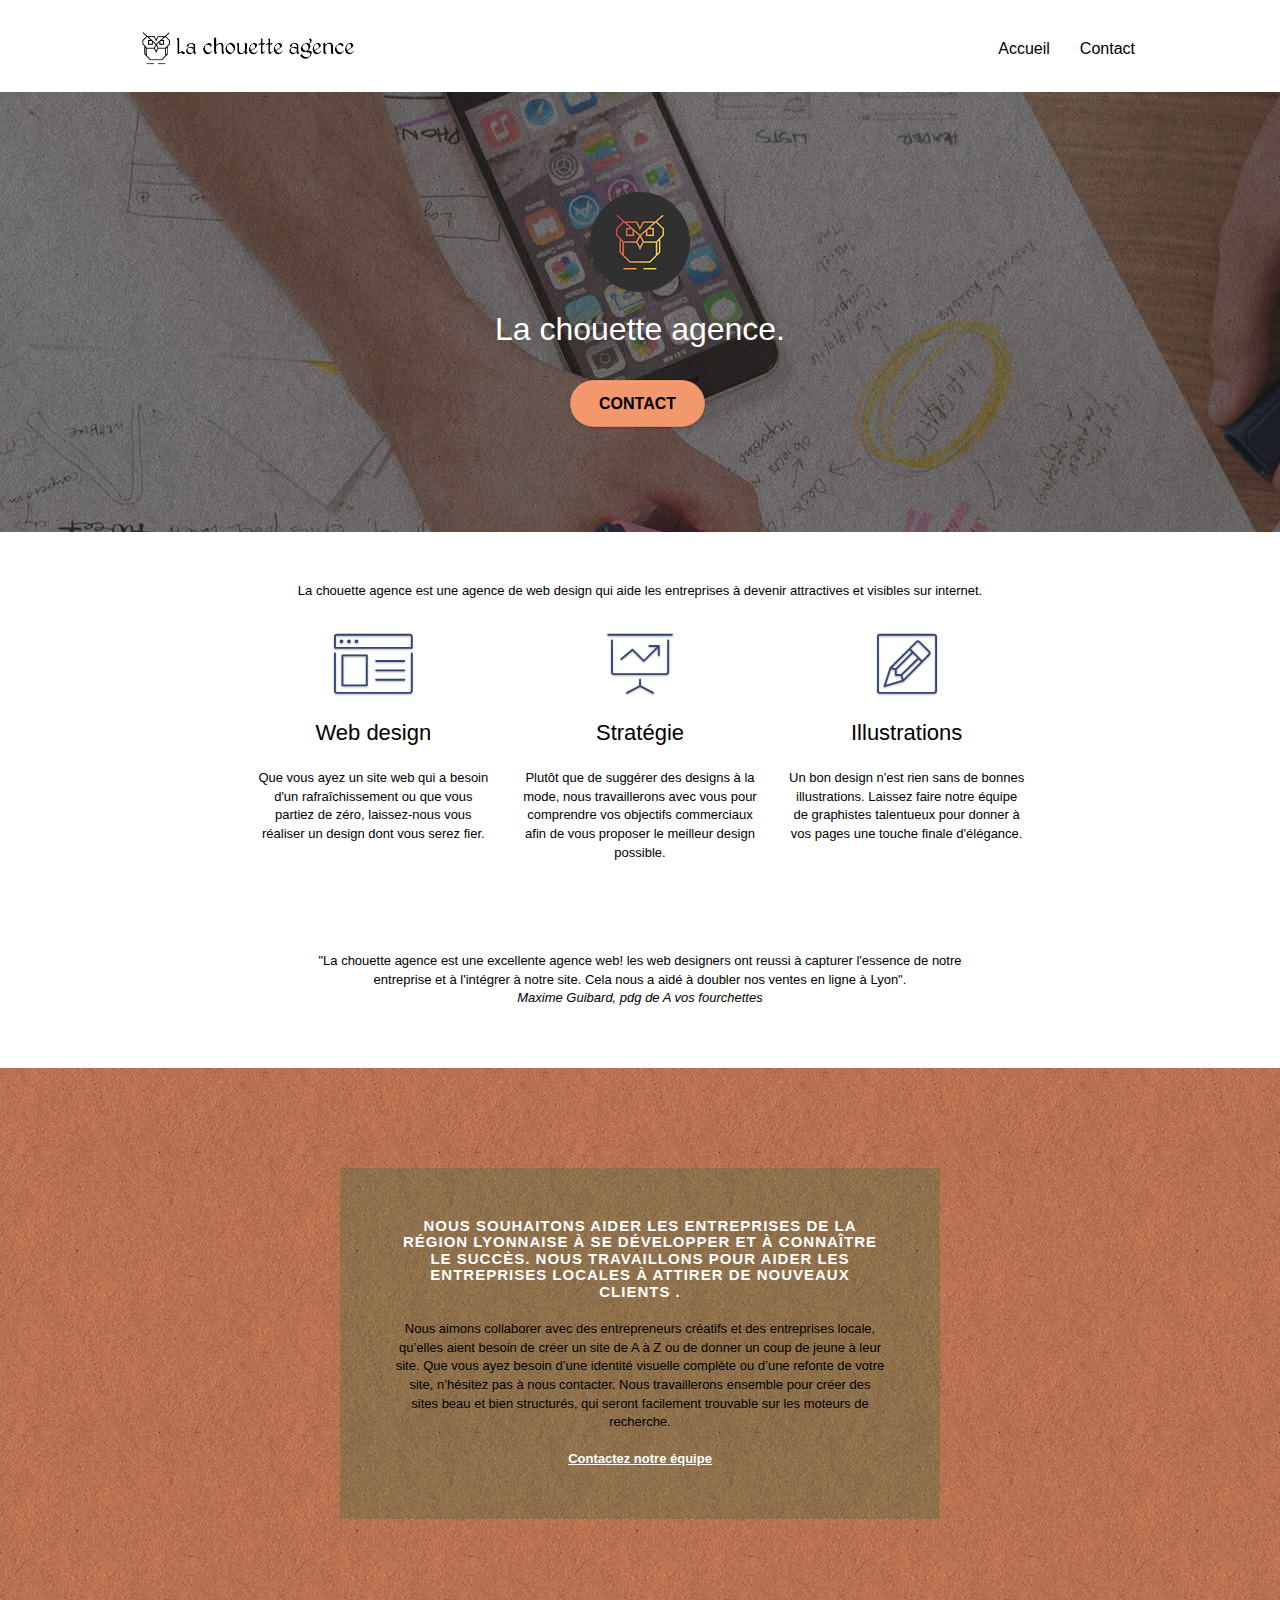
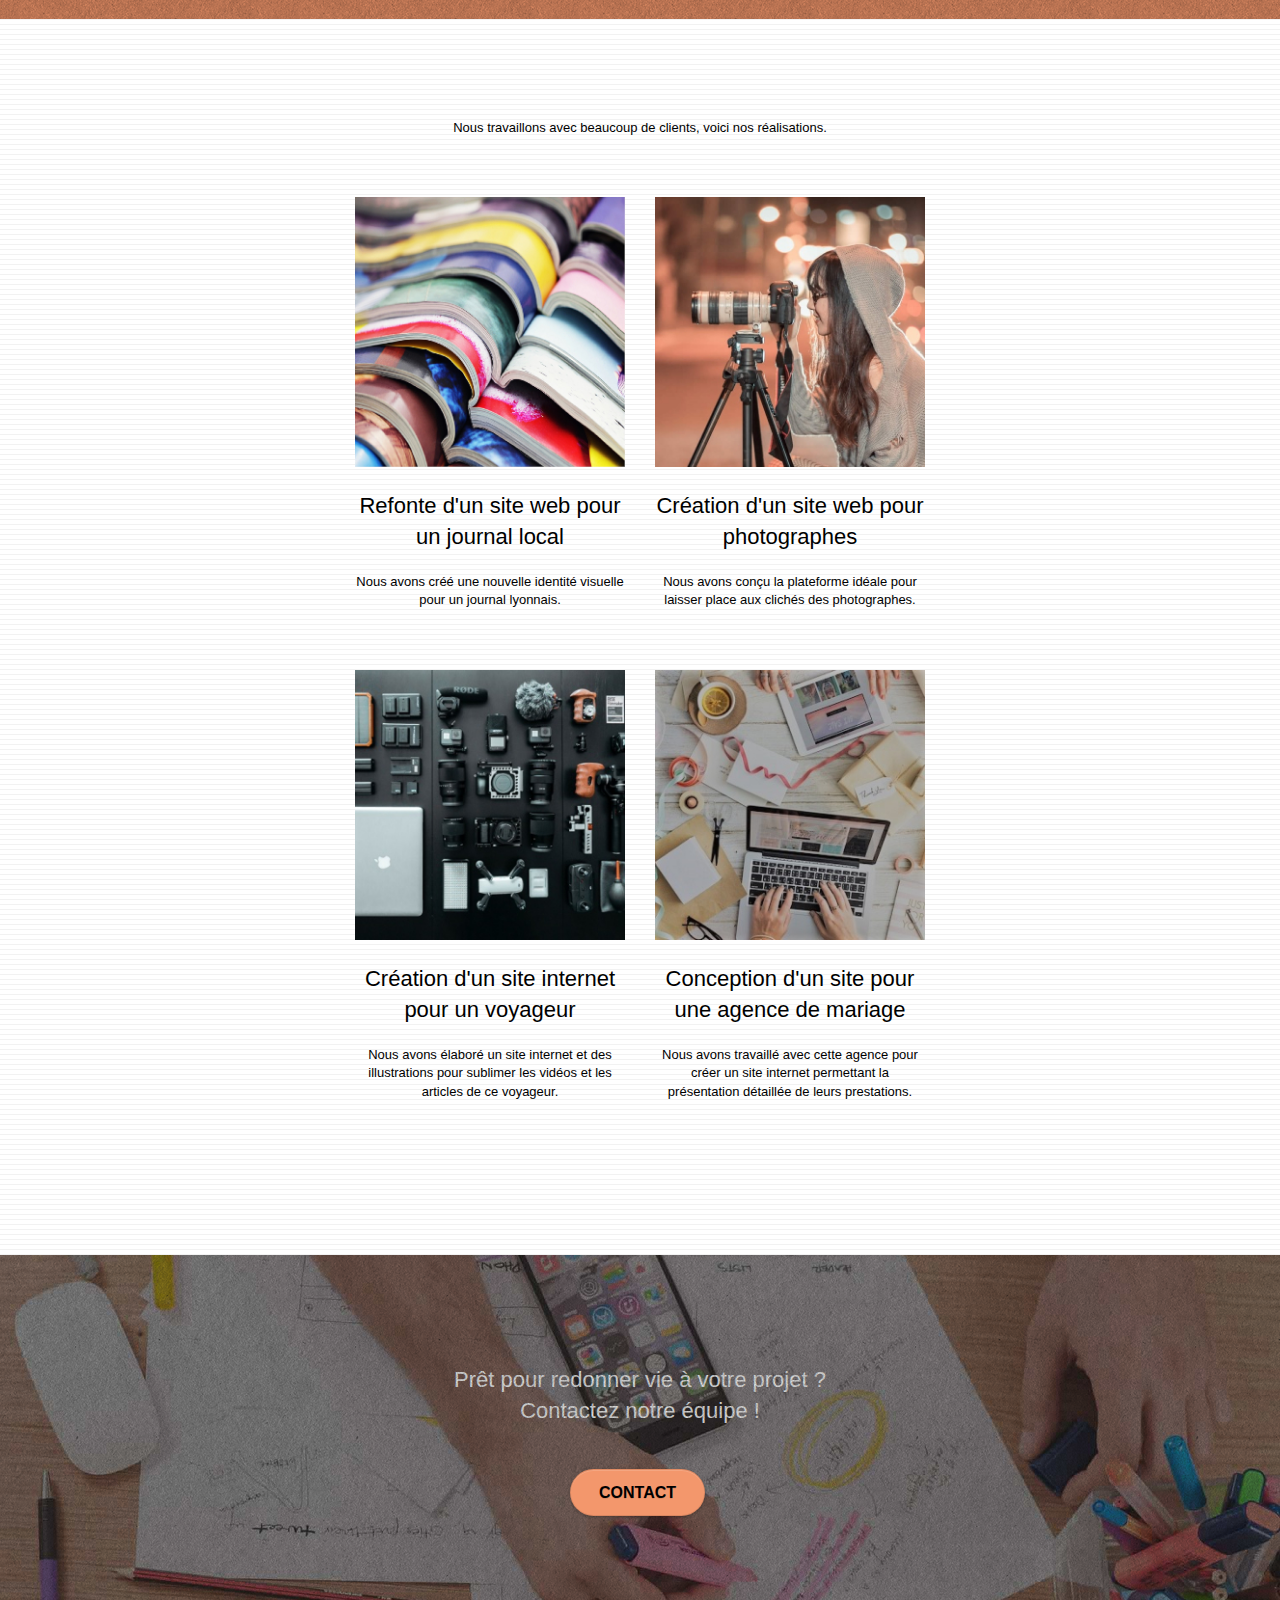
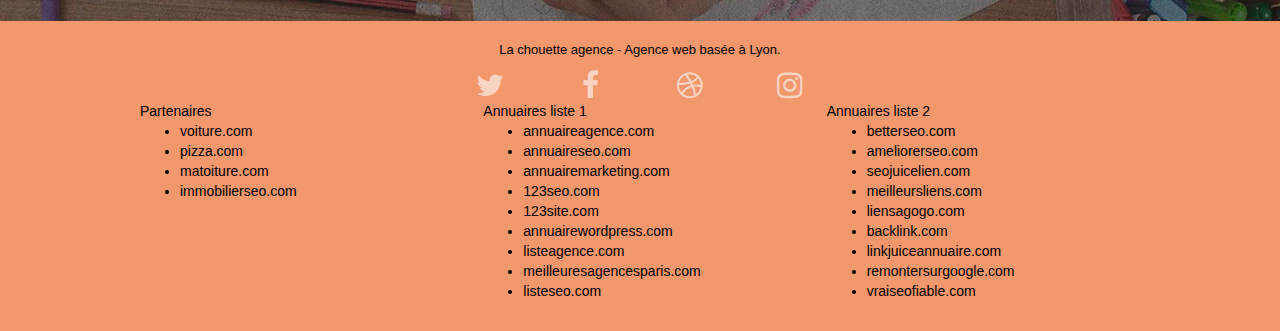
<file: index.html>
<!doctype html>
<html lang="fr">
<head>
    <meta charset="utf-8">
    <meta name="description" content="Notre agence web design de Lyon,vous accompagne dans la création de votre site
	de A à Z. Que vous ayez besoin d'une identité visuelle complète ou d'une refonte de votre site. La chouette Agence
	saura vous faire sortir du lot.">
    <meta name="viewport" content="width=device-width, initial-scale=1.0, viewport-fit=cover">
	<meta name="robots" content="index, follow">
    <link rel="shortcut icon" type="image/png" href="favicon.jpg">
    
	<link rel="stylesheet" type="text/css" href="./css/bootstrap.css">
	<link rel="stylesheet" type="text/css" href="style.css">
	<link rel="stylesheet" type="text/css" href="./css/font-awesome.css">
	<link rel="stylesheet" type="text/css" href="./css/et-line.css">
	
    
	<script src="./js/jquery-2.1.0.js"></script>
	<script src="./js/bootstrap.js"></script>
	<script src="./js/blocs.js"></script>
	<script src="./js/jquery.touchSwipe.js" defer></script>
	<script src="./js/gmaps.js"></script>

    <title>Design - La Chouette Agence</title>

    
<!-- Analytics -->
 
<!-- Analytics END -->
    
</head>
<body>
<!-- Principal conteneur -->
<div class="page-container">
    
<!-- bloc-0 -->
<div class="bloc bgc-white l-bloc " id="bloc-0">
	<div class="container bloc-sm">

		<nav class="navbar row">
			<div class="navbar-header">
				
				<a class="navbar-brand" href="index.html"><img src="img/la-chouette-agence1.png" alt="paris web design logo agence web meilleure agence" height="40" /></a>
				
				<button id="nav-toggle" type="button" class="ui-navbar-toggle navbar-toggle" data-toggle="collapse" data-target=".navbar-1">
					<span class="sr-only">Toggle navigation</span><span class="icon-bar"></span><span class="icon-bar"></span><span class="icon-bar"></span>
				</button>
			</div>
			<div class="collapse navbar-collapse navbar-1 special-dropdown-nav">
				<ul class="site-navigation nav navbar-nav">
					<li>
						<a href="index.html">Accueil</a>
					</li>
					<li>
						<a href="contact.html">Contact</a>
					</li>
				</ul>
			</div>
		</nav>
	</div>
</div>
<!-- bloc-0 END -->

<!-- bloc-1-presentation -->
<div class="bloc bgc-dark-slate-blue bg-banniere d-bloc bg-t-edge bloc-bg-texture texture-paper b-parallax" id="bloc-1-hero">
	<div class="container bloc-lg">
		<div class="row tight-width-whitespace">
			<div class="col-sm-12">
				<img src="img/logo1.png" class="center-block image-resize-mode" width="100" alt="Logo de La chouette agence." loading="lazy"/>
				<h1 class="text-center hero-bloc-text tc-white ">
					La chouette agence.
				</h1>
				<div class="text-center">
					<a href="contact.html" class="btn btn-lg btn-clean btn-rd cta-hero btn-atomic-tangerine" id="cta-hero">Contact</a>
				</div>
			</div>
		</div>
	</div>
</div>
<!-- bloc-1-presentation END -->

<!-- bloc-2-services -->
<div class="bloc bgc-white l-bloc" id="bloc-2-services">
	<div class="container bloc-md">
		<div class="row">
			<div class="col-sm-12 text-center">
				<p>La chouette agence est une agence de web design qui aide les entreprises à devenir attractives et visibles sur internet.
				</p>
			</div>
		</div>
		<div class="row voffset-lg med-width-whitespace">
			<div class="col-sm-4">
				<div class="text-center">
					<span class="et-icon-browser sm-shadow icon-dark-slate-blue icons icon-lg"></span>
				</div>
				<h2 class="mg-md text-center">
					Web design
				</h2>
				<p class="text-center ">
					Que vous ayez un site web qui a besoin d'un rafraîchissement ou que vous partiez de zéro, laissez-nous vous réaliser un design dont vous serez fier.
				</p>
			</div>
			<div class="col-sm-4">
				<div class="text-center">
					<span class="et-icon-presentation sm-shadow icon-dark-slate-blue icons icon-lg"></span>
				</div>
				<h2 class="mg-md text-center">
					Stratégie
				</h2>
				<p class="text-center ">
					Plutôt que de suggérer des designs à la mode, nous travaillerons avec vous pour comprendre vos objectifs commerciaux afin de vous proposer le meilleur design possible.<br>
				</p>
			</div>
			<div class="col-sm-4">
				<div class="text-center">
					<span class="et-icon-edit sm-shadow icon-dark-slate-blue icons icon-lg"></span>
				</div>
				<h2 class="mg-md text-center">
					Illustrations
				</h2>
				<p class="text-center ">
					Un bon design n'est rien sans de bonnes illustrations. Laissez faire notre équipe de graphistes talentueux pour donner à vos pages une touche finale d'élégance.
				</p>
			</div>
		</div>
		<div class="row voffset-lg voffset">
			<div class="col-xs-12 col-md-8 col-md-offset-2 text-center">
				<p>"La chouette agence est une excellente agence web! les web designers ont reussi à capturer 
					l'essence de notre entreprise et à l'intégrer à notre site. Cela nous a aidé à doubler nos ventes en ligne à Lyon".
					<br><span class="author-article">Maxime Guibard, pdg de A vos fourchettes</span>
				</p>
			</div>
		</div>
	</div>
</div>
<!-- bloc-2-services END -->

<!-- bloc-3-what-i-do -->
<div class="bloc tc-white bgc-atomic-tangerine bg-presentation d-bloc bloc-bg-texture texture-paper b-parallax" id="bloc-3-what-i-do">
	<div class="container bloc-lg">
		<div class="row tight-width-whitespace black-background">
			<div class="col-sm-12">
				<h3 class="mg-md text-center tc-white">
					Nous souhaitons aider les entreprises de la région Lyonnaise à se développer et à connaître le succès. Nous travaillons pour aider les entreprises locales à attirer de nouveaux clients .<br>
				</h3>
				<p class="text-center white">
					Nous aimons collaborer avec des entrepreneurs créatifs et des entreprises locale, qu’elles aient besoin de créer un site de A à Z ou de donner un coup de jeune à leur site. Que vous ayez besoin d’une identité visuelle complète ou d’une refonte de votre site, n’hésitez pas à nous contacter. Nous travaillerons ensemble pour créer des sites beau et bien structurés, qui seront facilement trouvable sur les moteurs de recherche. <br><br><a class="ltc-white bold-link" href="contact.html">Contactez notre équipe</a><br>
				</p>
			</div>
		</div>
	</div>
</div>
<!-- bloc-3-what-i-do END -->

<!-- bloc-4-portfolio -->
<div class="bloc bgc-white bg-lines-h2-bg bg-repeat l-bloc" id="bloc-4-portfolio">
	<div class="container bloc-lg">
		<div class="row">
			<div class="col-sm-12 text-center">
				<p>Nous travaillons avec beaucoup de clients, voici nos réalisations.
				</p>
			</div>
		</div>
		<div class="row tight-width-whitespace portfolio-row">
			<div class="col-sm-6">
				<a href="#" data-lightbox="img-opti/1.jpg" data-gallery-id="gallery-1" data-caption="Refonte d'un site web pour un journal local" data-frame="snapshot-lb"><img src="img-opti/1.jpg" alt="paris web design logo agence web meilleure agence et refonte site web journal" class="img-responsive portfolio-thumb" loading="lazy"/></a>
				<h2 class="mg-md text-center">
					Refonte d'un site web pour un journal local
				</h2>
				<p class="text-center">
					Nous avons créé une nouvelle identité visuelle pour un journal lyonnais.
				</p>
			</div>
			<div class="col-sm-6">
				<a href="#" data-lightbox="img-opti/2.jpg" data-gallery-id="gallery-1" data-caption="Création d'un site web pour photographes" data-frame="snapshot-lb"><img src="img-opti/2.jpg" class="img-responsive portfolio-thumb" alt="paris web design logo agence web meilleure agence, Création d'un site web pour photographes" loading="lazy"/></a>
				<h2 class="mg-md text-center">
					Création d'un site web pour photographes
				</h2>
				<p class="text-center">
					Nous avons conçu la plateforme idéale pour laisser place aux clichés des photographes.
				</p>
			</div>
		</div>
		<div class="row tight-width-whitespace portfolio-row">
			<div class="col-sm-6">
				<a href="#" data-lightbox="img-opti/3.jpg" data-gallery-id="gallery-1" data-caption="Création d'un site internet pour un voyageur" data-frame="snapshot-lb"><img src="img-opti/3.jpg" class="img-responsive portfolio-thumb" alt="paris web design logo agence web meilleure agence, Création d'un site web pour voyageur" loading="lazy"/></a>
				<h2 class="mg-md text-center">
					Création d'un site internet pour un voyageur
				</h2>
				<p class="text-center">
					Nous avons élaboré un site internet et des illustrations pour sublimer les vidéos et les articles de ce voyageur.
				</p>
			</div>
			<div class="col-sm-6">
				<a href="#" data-lightbox="img-opti/4.jpg" data-gallery-id="gallery-1" data-caption="Conception d'un site pour une agence de mariage" data-frame="snapshot-lb"><img src="img-opti/4.jpg" class="img-responsive portfolio-thumb" alt="paris web design logo agence web meilleure agence, Création d'un site web pour agence de mariage" loading="lazy"/></a>
				<h2 class="mg-md text-center">
					Conception d'un site pour une agence de mariage
				</h2>
				<p class="text-center">
					Nous avons travaillé avec cette agence pour créer un site internet permettant la présentation détaillée de leurs prestations.
				</p>
			</div>
		</div>
	</div>
</div>
<!-- bloc-4-portfolio END -->

<!-- bloc-5-cta -->
<div class="bloc bgc-dark-slate-blue bg-banniere d-bloc bloc-bg-texture texture-paper" id="bloc-5-cta">
	<div class="container bloc-lg">
		<div class="row">
			<h2 class="mg-md text-center tc-white">
				Prêt pour redonner vie à votre projet ?<br>Contactez notre équipe !
			</h2>
			<div class="col-sm-12 text-center">
				<a href="contact.html" class="btn btn-atomic-tangerine btn-clean btn-rd btn-lg cta-hero">Contact</a>
			</div>
		</div>
	</div>
</div>
<!-- bloc-5-cta END -->

<!-- Footer - bloc-8 -->
<div class="bloc bgc-atomic-tangerine d-bloc" id="bloc-8">
	<div class="container bloc-sm">
		<div class="row">
			<div class="col-sm-12">
				<p class="text-center white">
					La chouette agence - Agence web basée à Lyon.<br>
				</p>
				<div class="row row-no-gutters social">
					<div class="col-sm-3">
						<div class="text-center">
							<a class="social" href="https://twitter.com/"><span class="fa fa-twitter icon-md"></span></a>
						</div>
					</div>
					<div class="col-sm-3">
						<div class="text-center">
							<a class="social" href="https://www.facebook.com/"><span class="fa fa-facebook icon-md"></span></a>
						</div>
					</div>
					<div class="col-sm-3">
						<div class="text-center">
							<a class="social" href="https://dribbble.com/"><span class="fa fa-dribbble icon-md"></span></a>
						</div>
					</div>
					<div class="col-sm-3">
						<div class="text-center">
							<a class="social" href="https://www.instagram.com/"><span class="fa fa-instagram icon-md"></span></a>
						</div>
					</div>
					
				</div>
				<div class="row">
					<div class="col-sm-4">
						Partenaires
							<ul>
								<li><a href="voiture.com">voiture.com</a></li>
								<li><a href="pizza.com">pizza.com</a></li>
								<li><a href="matoiture.com">matoiture.com</a></li>
								<li><a href="immobilierseo.com">immobilierseo.com</a></li>
							</ul>		
					</div>
					<div class="col-sm-4">
						Annuaires liste 1
						<ul>
							<li><a href="annuaireagence.com">annuaireagence.com</a></li>
							<li><a href="annuaireseo.com">annuaireseo.com</a></li>
							<li><a href="annuairemarketing.com">annuairemarketing.com</a></li>
							<li><a href="123seoture.com">123seo.com</a></li>
							<li><a href="123site.com">123site.com</a></li>
							<li><a href="annuairewordpress.com">annuairewordpress.com</a></li>
							<li><a href="listeagence.com">listeagence.com</a></li>
							<li><a href="meilleuresagencesparis.com">meilleuresagencesparis.com</a></li>
							<li><a href="listeseo.com">listeseo.com</a></li>
						</ul>
					</div>
					<div class="col-sm-4">
						Annuaires liste 2
						<ul>
							<li><a href="betterseo.com">betterseo.com</a></li>
							<li><a href="ameliorerseo.com">ameliorerseo.com</a></li>
							<li><a href="seojuicelien.com">seojuicelien.com</a></li>
							<li><a href="meilleursliens.com">meilleursliens.com</a></li>
							<li><a href="liensagogo.com">liensagogo.com</a></li>
							<li><a href="backlink.com">backlink.com</a></li>
							<li><a href="linkjuiceannuaire.com">linkjuiceannuaire.com</a></li>
							<li><a href="remontersurgoogle.com">remontersurgoogle.com</a></li>
							<li><a href="vraiseofiable.com">vraiseofiable.com</a></li>
						</ul>
					</div>
				</div>
			</div>
		</div>
	</div>
</div>
<!-- Footer - bloc-8 END -->

</div>
<!-- Principal conteneur END -->
    

</body>
</html>
</file>
<file: style.css>
body {
    margin: 0;
    padding: 0;
    background: #FFF;
    overflow-x: hidden;
    -webkit-font-smoothing: antialiased;
    -moz-osx-font-smoothing: grayscale;
}

a,
button {
    transition: all .3s ease-in-out;
    outline: none;
}

a:hover {
    text-decoration: none;
    cursor: pointer;
}

#page-loading-blocs-notifaction {
    position: fixed;
    top: 0;
    bottom: 0;
    width: 100%;
    z-index: 100000;
    background: #FFFFFF url("img/pageload-spinner.gif") no-repeat center center;
}

.bloc {
    width: 100%;
    clear: both;
    background: 50% 50% no-repeat;
    padding: 0 50px;
    -webkit-background-size: cover;
    -moz-background-size: cover;
    -o-background-size: cover;
    background-size: cover;
    position: relative;
}

.bloc .container {
    padding-left: 0;
    padding-right: 0;
}

.bloc-lg {
    padding: 100px 50px;
}

.bloc-md {
    padding: 50px;
}

.bloc-sm {
    padding: 20px 50px;
}

.bg-center,
.bg-l-edge,
.bg-r-edge,
.bg-t-edge,
.bg-b-edge,
.bg-tl-edge,
.bg-bl-edge,
.bg-tr-edge,
.bg-br-edge,
.bg-repeat {
    -webkit-background-size: auto;
    -moz-background-size: auto;
    -o-background-size: auto;
    background-size: auto;
}

.bg-repeat {
    background: repeat;
}

.bg-t-edge {
    background: top no-repeat;
}

.bloc-bg-texture::before {
    content: "";
    background-size: 2px 2px;
    position: absolute;
    top: 0;
    bottom: 0;
    left: 0;
    right: 0;
}

.texture-paper::before {
    background: url("img/texture-paper.png");
    background-size: 280px 280px;
}

.b-parallax {
    background-attachment: fixed;
}

.d-bloc {
    color: black;
}

.d-bloc button:hover {
    color: rgba(0, 0, 0, 0.9);
}

.d-bloc .icon-round,
.d-bloc .icon-square,
.d-bloc .icon-rounded,
.d-bloc .icon-semi-rounded-a,
.d-bloc .icon-semi-rounded-b {
    border-color: rgba(255, 255, 255, .9);
}

.d-bloc .divider-h span {
    border-color: rgba(255, 255, 255, .2);
}

.d-bloc .a-btn,
.d-bloc .navbar a,
.d-bloc .navbar-brand,
.d-bloc a .icon-sm,
.d-bloc a .icon-md,
.d-bloc a .icon-lg,
.d-bloc a .icon-xl,
.d-bloc h1 a,
.d-bloc h2 a,
.d-bloc h3 a,
.d-bloc h4 a,
.d-bloc h5 a,
.d-bloc h6 a,
.d-bloc p a {
    color: rgba(255, 255, 255, .6);
}

.d-bloc .a-btn:hover,
.d-bloc .navbar a:hover,
.d-bloc .navbar-brand:hover,
.d-bloc a:hover .icon-sm,
.d-bloc a:hover .icon-md,
.d-bloc a:hover .icon-lg,
.d-bloc a:hover .icon-xl,
.d-bloc h1 a:hover,
.d-bloc h2 a:hover,
.d-bloc h3 a:hover,
.d-bloc h4 a:hover,
.d-bloc h5 a:hover,
.d-bloc h6 a:hover,
.d-bloc p a:hover {
    color: rgba(255, 255, 255, 1);
}

.d-bloc .navbar-toggle .icon-bar {
    background: rgba(255, 255, 255, 1);
}

.d-bloc .btn-wire,
.d-bloc .btn-wire:hover {
    color: rgba(255, 255, 255, 1);
    border-color: rgba(255, 255, 255, 1);
}

.d-bloc .panel {
    color: rgba(0, 0, 0, .5);
}

.d-bloc .panel button:hover {
    color: rgba(0, 0, 0, .7);
}

.d-bloc .panel icon {
    border-color: rgba(0, 0, 0, .7);
}

.d-bloc .panel .divider-h span {
    border-color: rgba(0, 0, 0, .1);
}

.d-bloc .panel .a-btn {
    color: rgba(0, 0, 0, .6);
}

.d-bloc .panel .a-btn:hover {
    color: rgba(0, 0, 0, 1);
}

.d-bloc .panel .btn-wire,
.d-bloc .panel .btn-wire:hover {
    color: rgba(0, 0, 0, .7);
    border-color: rgba(0, 0, 0, .3);
}

.d-bloc .panel,
.l-bloc {
    color: rgba(0, 0, 0, .5);
}

.d-bloc .panel button:hover,
.l-bloc button:hover {
    color: rgba(0, 0, 0, .7);
}

.l-bloc .icon-round,
.l-bloc .icon-square,
.l-bloc .icon-rounded,
.l-bloc .icon-semi-rounded-a,
.l-bloc .icon-semi-rounded-b {
    border-color: rgba(0, 0, 0, .7);
}

.d-bloc .panel .divider-h span,
.l-bloc .divider-h span {
    border-color: rgba(0, 0, 0, .1);
}

.d-bloc .panel .a-btn,
.l-bloc .a-btn,
.l-bloc .navbar a,
.l-bloc .navbar-brand,
.l-bloc a .icon-sm,
.l-bloc a .icon-md,
.l-bloc a .icon-lg,
.l-bloc a .icon-xl,
.l-bloc h1 a,
.l-bloc h2 a,
.l-bloc h3 a,
.l-bloc h4 a,
.l-bloc h5 a,
.l-bloc h6 a,
.l-bloc p a {
    color: rgba(0, 0, 0, .6);
}

.d-bloc .panel .a-btn:hover,
.l-bloc .a-btn:hover,
.l-bloc .navbar a:hover,
.l-bloc .navbar-brand:hover,
.l-bloc a:hover .icon-sm,
.l-bloc a:hover .icon-md,
.l-bloc a:hover .icon-lg,
.l-bloc a:hover .icon-xl,
.l-bloc h1 a:hover,
.l-bloc h2 a:hover,
.l-bloc h3 a:hover,
.l-bloc h4 a:hover,
.l-bloc h5 a:hover,
.l-bloc h6 a:hover,
.l-bloc p a:hover {
    color: rgba(0, 0, 0, 1);
}

.l-bloc .navbar-toggle .icon-bar {
    color: rgba(0, 0, 0, .6);
}

.d-bloc .panel .btn-wire,
.d-bloc .panel .btn-wire:hover,
.l-bloc .btn-wire,
.l-bloc .btn-wire:hover {
    color: rgba(0, 0, 0, .7);
    border-color: rgba(0, 0, 0, .3);
}

.voffset {
    margin-top: 30px;
}

.voffset-lg {
    margin-top: 80px;
}

.row-no-gutters {
    margin-right: 0;
    margin-left: 0;
}

.row.row-no-gutters > [class^="col-"],
.row.row-no-gutters > [class*=" col-"] {
    padding-right: 0;
    padding-left: 0;
}

#bloc-1-hero h1 {
    font-size: 32px;
}

.navbar {
    margin-bottom: 0;
    z-index: 1;
}

.navbar-brand {
    height: auto;
    padding: 3px 15px;
    font-size: 25px;
    font-weight: normal;
    font-weight: 600;
    line-height: 44px;
}

.navbar-brand img {
    max-height: 200px;
    margin: 0 5px 0 0;
    display: inline;
}

.navbar-brand img[src$=svg] {
    min-width: 100px;
}

.nav-center .navbar-brand img {
    margin: 0;
}

.navbar .nav {
    padding-top: 2px;
    margin-right: -16px;
    float: right;
    z-index: 1;
}

.nav > li {
    float: left;
    margin-top: 4px;
    font-size: 16px;
}

.navbar-nav .open .dropdown-menu > li > a {
    text-align: inherit;
}

.nav > li a:hover,
.nav > li a:focus {
    background: transparent;
}

.navbar-toggle {
    margin: 10px 10px 0 0;
    border: 0px;
}

.navbar-toggle:hover {
    background: transparent;
}

.navbar-toggle .icon-bar {
    background-color: rgba(0, 0, 0, .5);
    width: 26px;
}

.nav-invert .navbar .nav {
    float: left;
}

.nav-invert .navbar-header,
.nav-invert .navbar-brand {
    float: right;
    position: relative;
    z-index: 2;
}

@media (min-width: 768px) {
    .site-navigation {
        position: absolute;
        top: 50%;
        right: 20px;
        transform: translate(0, -50%);
        -webkit-transform: translateY(-50%);
    }
    .nav > li .dropdown-menu a,
    .nav > li .dropdown-menu a:hover {
        color: #484848;
    }
    .nav-invert .site-navigation {
        left: 0;
        right: 0;
    }
    .nav-center {
        text-align: center;
    }
    .nav-center .navbar-header {
        width: 100%;
    }
    .nav-center .navbar-header,
    .nav-center .navbar-brand,
    .nav-center .nav > li {
        float: none;
        display: inline-block;
    }
    .nav-center .site-navigation {
        position: relative;
        width: 100%;
        right: 0;
        margin-right: 0px;
        margin-top: 20px;
    }
    .nav-center.mini-nav .navbar-toggle {
        float: none;
        margin: 10px auto 0;
    }
}

.nav > li > .dropdown a {
    background: none;
    display: block;
    padding: 14px 15px;
}

nav .caret {
    margin: 0 5px;
}

.dropdown-menu .dropdown-menu {
    top: -8px;
    left: 100%;
}

.dropdown-menu .dropmenu-flow-right {
    top: 100%;
    left: 0;
    margin-left: -1px;
    border-top-left-radius: 0;
    border-top-right-radius: 0;
}

.dropdown-menu .dropdown span {
    border: 4px solid black;
    border-top-color: transparent;
    border-right-color: transparent;
    border-bottom-color: transparent;
    margin: 6px -5px 0 0;
    float: right;
}

.mg-md {
    margin-top: 10px;
    margin-bottom: 20px;
}

.mg-lg {
    margin-top: 10px;
    margin-bottom: 40px;
}

.btn {
    margin: 0 5px 5px 0;
}

.btn.pull-right {
    margin: 0 0 5px 5px;
}

.btn-d,
.btn-d:hover,
.btn-d:focus {
    color: #FFF;
    background: rgba(0, 0, 0, .3);
}

button {
    outline: none!important;
}

.btn-rd {
    border-radius: 40px;
}

.btn-clean {
    border: 1px solid rgba(0, 0, 0, .08);
    border-bottom-color: rgba(0, 0, 0, .1);
    text-shadow: 0 1px 0 rgba(0, 0, 1, .1);
    box-shadow: 0 1px 3px rgba(0, 0, 1, .25), inset 0 1px 0 0 rgba(255, 255, 255, .15);
}

.icon-md {
    font-size: 30px!important;
}

.icon-lg {
    font-size: 60px!important;
}

.sm-shadow {
    text-shadow: 0 1px 2px rgba(0, 0, 0, .3);
}

.panel-sq,
.panel-sq .panel-heading,
.panel-sq .panel-footer {
    border-radius: 0;
}

.panel-rd {
    border-radius: 30px;
}

.panel-rd .panel-heading {
    border-radius: 29px 29px 0 0;
}

.panel-rd .panel-footer {
    border-radius: 0 0 29px 29px;
}

.form-control {
    border-color: rgba(0, 0, 0, .1);
    box-shadow: none;
}

.scrollToTop {
    width: 40px;
    height: 40px;
    position: fixed;
    bottom: 20px;
    right: 20px;
    opacity: 0;
    z-index: 500;
    transition: all .3s ease-in-out;
}

.scrollToTop span {
    margin-top: 6px;
}

.showScrollTop {
    font-size: 14px;
    opacity: 1;
}

a[data-lightbox] {
    position: relative;
    display: block;
    text-align: center;
}

a[data-lightbox]:hover::before {
    content: "+";
    font-family: "HelveticaNeue-Light", "Helvetica Neue Light", "Helvetica Neue", Helvetica, Arial;
    font-size: 32px;
    width: 50px;
    height: 50px;
    margin-left: -25px;
    border-radius: 50%;
    background: rgba(0, 0, 0, .6);
    color: #FFF;
    font-weight: 100;
    z-index: 1;
    position: absolute;
    top: 50%;
    transform: translateY(-50%);
    -webkit-transform: translateY(-50%);
}

a[data-lightbox]:hover img {
    opacity: 0.6;
    -webkit-animation-fill-mode: none;
    animation-fill-mode: none;
}

#lightbox-modal {
    display: flex;
    align-items: center;
}

#lightbox-modal .modal-dialog {
    width: 90%;
    max-width: 900px;
    margin: 0 auto 0;
}

#lightbox-modal .modal-dialog img {
    max-height: 90vh;
    margin: 0 auto;
}

.lightbox-caption {
    padding: 20px;
    color: #FFF;
    background: rgba(0, 0, 0, .5);
    position: absolute;
    left: 15px;
    right: 15px;
    bottom: 5px;
}

.close-lightbox {
    color: #FFF;
    font-size: 30px;
    position: absolute;
    top: 20px;
    right: 20px;
    z-index: 20;
    background: rgba(0, 0, 0, .5);
    border: none;
    line-height: 30px;
    padding: 0 9px 5px;
    opacity: 0.3;
}

.close-lightbox:hover,
.next-lightbox:hover,
.prev-lightbox:hover {
    opacity: 1.0;
    color: #FFF;
}

.next-lightbox,
.prev-lightbox {
    font-size: 20px;
    color: rgba(255, 255, 255, .9);
    background: rgba(0, 0, 0, .5);
    transition: all .2s ease-in-out;
    position: absolute;
    top: 45%;
    z-index: 1;
    opacity: 0.4;
}

.next-lightbox {
    padding: 6px 8px 1px 13px;
    right: 25px;
}

.prev-lightbox {
    padding: 6px 13px 1px 10px;
    left: 25px;
}

.snapshot-lb .modal-body {
    padding-bottom: 45px;
}

.snapshot-lb .lightbox-caption {
    padding: 0;
    color: rgba(0, 0, 0, .5);
    background: none;
}

h1,
h2,
h3,
h4,
h5,
h6,
p,
label,
.btn,
a {
    font-family: "helvetica";
    font-weight: 400;
    color: #000000!important;
}

.container {
    max-width: 1000px;
}

.hero-bloc-text {
    font-size: 38px;
}

.hero-bloc-text-sub {
    font-size: 36px;
}

.statement-bloc-text {
    line-height: 26px;
    font-style: italic;
    font-size: 20px;
    text-align: center;
    font-weight: lighter;
    max-width: 520px;
    margin: auto auto auto auto;
}

p {
    font-size: 13px;
}

.tight-width-whitespace {
    max-width: 600px;
    margin: auto auto auto auto;
}
.author-article{
    font-style: italic;
}

.h1 {
    font-size: 20px;
    font-family: "Open Sans";
}

.cta-hero {
    margin-top: 22px;
    color: #FFFFFF!important;
    text-transform: uppercase;
    padding: 12px 28px 12px 28px;
    font-size: 16px;
    font-weight: 700;
}

.social {
    max-width: 400px;
    margin: auto auto auto auto;
}

h2 {
    font-size: 22px;
    line-height: 1.4em;
}

h3 {
    font-size: 15px;
    text-transform: uppercase;
    font-weight: 600;
    color: #333333!important;
    letter-spacing: 1px;
}

.med-width-whitespace {
    max-width: 800px;
    margin: auto auto auto auto;
    box-shadow: 0px 0px 0px #000000;
}

h1 {
    color: #333333!important;
}

h4 {
    color: #333333!important;
}

.icons {
    margin-bottom: 14px;
    margin-top: 24px;
}

.white {
    color: #FFFFFF;
}

.portfolio-thumb {
    margin-bottom: 24px;
}

.portfolio-row {
    margin-bottom: 44px;
    margin-top: 50px;
}

.avatar {
    box-shadow: 0px 4px 9px rgba(0, 0, 0, 0.3);
}

.black-background {
    background-color: rgba(165, 147, 99, 0.7);
    padding: 40px 40px 40px 40px;
}

.bold-link {
    font-weight: 900;
    text-decoration: underline!important;
}

.bgc-white {
    background-color: #FFFFFF;
}

.bgc-dark-slate-blue {
    background-color: #364577;
}

.bgc-atomic-tangerine {
    background-color: #F3976C;
}

.tc-white {
    color: white!important;
}
.tc-black{
    color: black;
}

.btn-atomic-tangerine {
    background: #F3976C;
    color: #000000!important;
}

.btn-atomic-tangerine:hover {
    background: #c27956!important;
    color: #000000;
}

.ltc-white {
    color: #FFFFFF!important;
}

.ltc-white:hover {
    color: #cccccc!important;
}

.ltc-atomic-tangerine {
    color: #F3976C!important;
}

.ltc-atomic-tangerine:hover {
    color: #c27956!important;
}

.icon-dark-slate-blue {
    color: #364577!important;
    border-color: #364577!important;
}

.bg-dots-bg {
    background-image: url("img-opti/dots-bg.png");
}

.bg-lines-h2-bg {
    background-image: url("img-opti/lines-h2-bg.png");
}

.bg-banniere {
    background-image: url("img/la-chouette-Agence-banniere1.jpg");
}

.bg-presentation {
    background-image: url("img/image-de-presentation1.jpg");
}

@media (max-width: 1024px) {
    .bloc {
        padding-left: 20px;
        padding-right: 20px;
    }
    .bloc.full-width-bloc,
    .bloc-tile-2.full-width-bloc .container,
    .bloc-tile-3.full-width-bloc .container,
    .bloc-tile-4.full-width-bloc .container {
        padding-left: 0;
        padding-right: 0;
    }
}

@media (max-width: 992px) and (min-width: 768px) {
    .navbar .nav {
        max-width: 80%
    }
    .nav-center.navbar .nav {
        max-width: 100%
    }
}

@media only screen and (min-width: 768px) and (max-width: 1024px) and (orientation: landscape) {
    .b-parallax {
        background-attachment: scroll;
    }
}

@media only screen and (min-width: 1024px) and (max-width: 1366px) and (-webkit-min-device-pixel-ratio: 1.5) {
    .b-parallax {
        background-attachment: scroll;
    }
}

@media (max-width: 991px) {
    .container {
        width: 100%;
    }
    .b-parallax {
        background-attachment: scroll;
    }
    .page-container,
    #hero-bloc {
        overflow-x: hidden;
        position: relative;
    }
    
    .bloc-group,
    .bloc-group .bloc {
        display: block;
        width: 100%;
    }
    .bloc-fill-screen .fill-bloc-top-edge,
    .bloc-fill-screen .fill-bloc-bottom-edge {
        padding: 0 20px;
        
    }
}

@media (max-width: 767px) {
    .page-container {
        overflow-x: hidden;
        position: relative;
    }
    h1,
    h2,
    h3,
    h4,
    h5,
    h6,
    p,
    #disqus_thread {
        padding-left: 10px!important;
        padding-right: 10px!important;
    }
    .b-parallax {
        background-attachment: scroll;
    }
    .navbar .nav {
        padding-top: 0;
        border-top: 1px solid rgba(0, 0, 0, .2);
        float: none!important;
    }
    .navbar.row {
        margin-left: 0;
        margin-right: 0;
    }
    .site-navigation {
        position: inherit;
        transform: none;
        -webkit-transform: none;
        -ms-transform: none;
    }
    .nav > li {
        margin-top: 0;
        border-bottom: 1px solid rgba(0, 0, 0, .1);
        background: rgba(0, 0, 0, .05);
        text-align: left;
        padding-left: 15px;
        width: 100%;
    }
    .nav > li:hover {
        background: rgba(0, 0, 0, .08);
    }
    .dropdown .dropdown a .caret {
        float: none;
        margin: 5px 0 0 10px!important;
        border: 4px solid black;
        border-bottom-color: transparent;
        border-right-color: transparent;
        border-left-color: transparent;
    }
    #hero-bloc .navbar .nav {
        background: rgba(0, 0, 0, .8);
    }
    #hero-bloc .navbar .nav a {
        color: rgba(255, 255, 255, .6);
    }
    .hero {
        padding: 50px 0;
    }
    .hero-nav {
        left: -1px;
        right: -1px;
    }
    .navbar-collapse {
        padding: 0;
        overflow-x: hidden;
        -webkit-box-shadow: none;
        box-shadow: none;
    }
    .navbar-brand img {
        height: 40px;
        width: auto;
    }
    .nav-invert .navbar-header {
        float: none;
        width: 100%;
    }
    .nav-invert .navbar-toggle {
        float: left;
        margin-left: 10px;
    }
    .bloc {
        padding-left: 0;
        padding-right: 0;
    }
    .bloc-xxl,
    .bloc-xl,
    .bloc-lg {
        padding: 40px 0;
    }
    .bloc-sm,
    .bloc-md {
        padding-left: 0;
        padding-right: 0;
    }
    .bloc-tile-2 .container,
    .bloc-tile-3 .container,
    .bloc-tile-4 .container,
    .bloc-fill-screen .fill-bloc-top-edge,
    .bloc-fill-screen .fill-bloc-bottom-edge {
        padding-left: 0;
        padding-right: 0;
    }
    .a-block {
        padding: 0 10px;
    }
    .btn-dwn {
        display: none;
    }
    .voffset {
        margin-top: 5px;
    }
    .voffset-md {
        margin-top: 20px;
    }
    .voffset-lg {
        margin-top: 30px;
    }
    form {
        padding: 5px;
    }
    .close-lightbox {
        display: inline-block;
    }
    .blocsapp-device-iphone5 {
        background-size: 216px 425px;
        padding-top: 60px;
        width: 216px;
        height: 425px;
    }
    .blocsapp-device-iphone5 img {
        width: 180px;
        height: 320px;
    }
}

@media (max-width: 400px) {
    .bloc {
        padding-left: 0;
        padding-right: 0;
    }
}

@media (max-width: 767px) {
    .bloc-mob-center-text {
        text-align: center;
    }
}
</file>
<file: css/et-line.css>
@font-face {
    font-family: et-line;
    src: url(../fonts/et-line.eot);
    src: url(../fonts/et-line.eot?#iefix) format('embedded-opentype'), url(../fonts/et-line.woff) format('woff'), url(../fonts/et-line.ttf) format('truetype'), url(../fonts/et-line.svg#et-line) format('svg');
    font-weight: 400;
    font-style: normal
}

.et-icon-adjustments,
.et-icon-alarmclock,
.et-icon-anchor,
.et-icon-aperture,
.et-icon-attachment,
.et-icon-bargraph,
.et-icon-basket,
.et-icon-beaker,
.et-icon-bike,
.et-icon-book-open,
.et-icon-briefcase,
.et-icon-browser,
.et-icon-calendar,
.et-icon-camera,
.et-icon-caution,
.et-icon-chat,
.et-icon-circle-compass,
.et-icon-clipboard,
.et-icon-clock,
.et-icon-cloud,
.et-icon-compass,
.et-icon-desktop,
.et-icon-dial,
.et-icon-document,
.et-icon-documents,
.et-icon-download,
.et-icon-dribbble,
.et-icon-edit,
.et-icon-envelope,
.et-icon-expand,
.et-icon-facebook,
.et-icon-flag,
.et-icon-focus,
.et-icon-gears,
.et-icon-genius,
.et-icon-gift,
.et-icon-global,
.et-icon-globe,
.et-icon-googleplus,
.et-icon-grid,
.et-icon-happy,
.et-icon-hazardous,
.et-icon-heart,
.et-icon-hotairballoon,
.et-icon-hourglass,
.et-icon-key,
.et-icon-laptop,
.et-icon-layers,
.et-icon-lifesaver,
.et-icon-lightbulb,
.et-icon-linegraph,
.et-icon-linkedin,
.et-icon-lock,
.et-icon-magnifying-glass,
.et-icon-map,
.et-icon-map-pin,
.et-icon-megaphone,
.et-icon-mic,
.et-icon-mobile,
.et-icon-newspaper,
.et-icon-notebook,
.et-icon-paintbrush,
.et-icon-paperclip,
.et-icon-pencil,
.et-icon-phone,
.et-icon-picture,
.et-icon-pictures,
.et-icon-piechart,
.et-icon-presentation,
.et-icon-pricetags,
.et-icon-printer,
.et-icon-profile-female,
.et-icon-profile-male,
.et-icon-puzzle,
.et-icon-quote,
.et-icon-recycle,
.et-icon-refresh,
.et-icon-ribbon,
.et-icon-rss,
.et-icon-sad,
.et-icon-scissors,
.et-icon-scope,
.et-icon-search,
.et-icon-shield,
.et-icon-speedometer,
.et-icon-strategy,
.et-icon-streetsign,
.et-icon-tablet,
.et-icon-target,
.et-icon-telescope,
.et-icon-toolbox,
.et-icon-tools,
.et-icon-tools-2,
.et-icon-trophy,
.et-icon-tumblr,
.et-icon-twitter,
.et-icon-upload,
.et-icon-video,
.et-icon-wallet,
.et-icon-wine {
    font-family: et-line;
    speak: none;
    font-style: normal;
    font-weight: 400;
    font-variant: normal;
    text-transform: none;
    line-height: 1;
    -webkit-font-smoothing: antialiased;
    -moz-osx-font-smoothing: grayscale;
    display: inline-block
}

.et-icon-mobile:before {
    content: "\e000"
}

.et-icon-laptop:before {
    content: "\e001"
}

.et-icon-desktop:before {
    content: "\e002"
}

.et-icon-tablet:before {
    content: "\e003"
}

.et-icon-phone:before {
    content: "\e004"
}

.et-icon-document:before {
    content: "\e005"
}

.et-icon-documents:before {
    content: "\e006"
}

.et-icon-search:before {
    content: "\e007"
}

.et-icon-clipboard:before {
    content: "\e008"
}

.et-icon-newspaper:before {
    content: "\e009"
}

.et-icon-notebook:before {
    content: "\e00a"
}

.et-icon-book-open:before {
    content: "\e00b"
}

.et-icon-browser:before {
    content: "\e00c"
}

.et-icon-calendar:before {
    content: "\e00d"
}

.et-icon-presentation:before {
    content: "\e00e"
}

.et-icon-picture:before {
    content: "\e00f"
}

.et-icon-pictures:before {
    content: "\e010"
}

.et-icon-video:before {
    content: "\e011"
}

.et-icon-camera:before {
    content: "\e012"
}

.et-icon-printer:before {
    content: "\e013"
}

.et-icon-toolbox:before {
    content: "\e014"
}

.et-icon-briefcase:before {
    content: "\e015"
}

.et-icon-wallet:before {
    content: "\e016"
}

.et-icon-gift:before {
    content: "\e017"
}

.et-icon-bargraph:before {
    content: "\e018"
}

.et-icon-grid:before {
    content: "\e019"
}

.et-icon-expand:before {
    content: "\e01a"
}

.et-icon-focus:before {
    content: "\e01b"
}

.et-icon-edit:before {
    content: "\e01c"
}

.et-icon-adjustments:before {
    content: "\e01d"
}

.et-icon-ribbon:before {
    content: "\e01e"
}

.et-icon-hourglass:before {
    content: "\e01f"
}

.et-icon-lock:before {
    content: "\e020"
}

.et-icon-megaphone:before {
    content: "\e021"
}

.et-icon-shield:before {
    content: "\e022"
}

.et-icon-trophy:before {
    content: "\e023"
}

.et-icon-flag:before {
    content: "\e024"
}

.et-icon-map:before {
    content: "\e025"
}

.et-icon-puzzle:before {
    content: "\e026"
}

.et-icon-basket:before {
    content: "\e027"
}

.et-icon-envelope:before {
    content: "\e028"
}

.et-icon-streetsign:before {
    content: "\e029"
}

.et-icon-telescope:before {
    content: "\e02a"
}

.et-icon-gears:before {
    content: "\e02b"
}

.et-icon-key:before {
    content: "\e02c"
}

.et-icon-paperclip:before {
    content: "\e02d"
}

.et-icon-attachment:before {
    content: "\e02e"
}

.et-icon-pricetags:before {
    content: "\e02f"
}

.et-icon-lightbulb:before {
    content: "\e030"
}

.et-icon-layers:before {
    content: "\e031"
}

.et-icon-pencil:before {
    content: "\e032"
}

.et-icon-tools:before {
    content: "\e033"
}

.et-icon-tools-2:before {
    content: "\e034"
}

.et-icon-scissors:before {
    content: "\e035"
}

.et-icon-paintbrush:before {
    content: "\e036"
}

.et-icon-magnifying-glass:before {
    content: "\e037"
}

.et-icon-circle-compass:before {
    content: "\e038"
}

.et-icon-linegraph:before {
    content: "\e039"
}

.et-icon-mic:before {
    content: "\e03a"
}

.et-icon-strategy:before {
    content: "\e03b"
}

.et-icon-beaker:before {
    content: "\e03c"
}

.et-icon-caution:before {
    content: "\e03d"
}

.et-icon-recycle:before {
    content: "\e03e"
}

.et-icon-anchor:before {
    content: "\e03f"
}

.et-icon-profile-male:before {
    content: "\e040"
}

.et-icon-profile-female:before {
    content: "\e041"
}

.et-icon-bike:before {
    content: "\e042"
}

.et-icon-wine:before {
    content: "\e043"
}

.et-icon-hotairballoon:before {
    content: "\e044"
}

.et-icon-globe:before {
    content: "\e045"
}

.et-icon-genius:before {
    content: "\e046"
}

.et-icon-map-pin:before {
    content: "\e047"
}

.et-icon-dial:before {
    content: "\e048"
}

.et-icon-chat:before {
    content: "\e049"
}

.et-icon-heart:before {
    content: "\e04a"
}

.et-icon-cloud:before {
    content: "\e04b"
}

.et-icon-upload:before {
    content: "\e04c"
}

.et-icon-download:before {
    content: "\e04d"
}

.et-icon-target:before {
    content: "\e04e"
}

.et-icon-hazardous:before {
    content: "\e04f"
}

.et-icon-piechart:before {
    content: "\e050"
}

.et-icon-speedometer:before {
    content: "\e051"
}

.et-icon-global:before {
    content: "\e052"
}

.et-icon-compass:before {
    content: "\e053"
}

.et-icon-lifesaver:before {
    content: "\e054"
}

.et-icon-clock:before {
    content: "\e055"
}

.et-icon-aperture:before {
    content: "\e056"
}

.et-icon-quote:before {
    content: "\e057"
}

.et-icon-scope:before {
    content: "\e058"
}

.et-icon-alarmclock:before {
    content: "\e059"
}

.et-icon-refresh:before {
    content: "\e05a"
}

.et-icon-happy:before {
    content: "\e05b"
}

.et-icon-sad:before {
    content: "\e05c"
}

.et-icon-facebook:before {
    content: "\e05d"
}

.et-icon-twitter:before {
    content: "\e05e"
}

.et-icon-googleplus:before {
    content: "\e05f"
}

.et-icon-rss:before {
    content: "\e060"
}

.et-icon-tumblr:before {
    content: "\e061"
}

.et-icon-linkedin:before {
    content: "\e062"
}

.et-icon-dribbble:before {
    content: "\e063"
}
</file>
